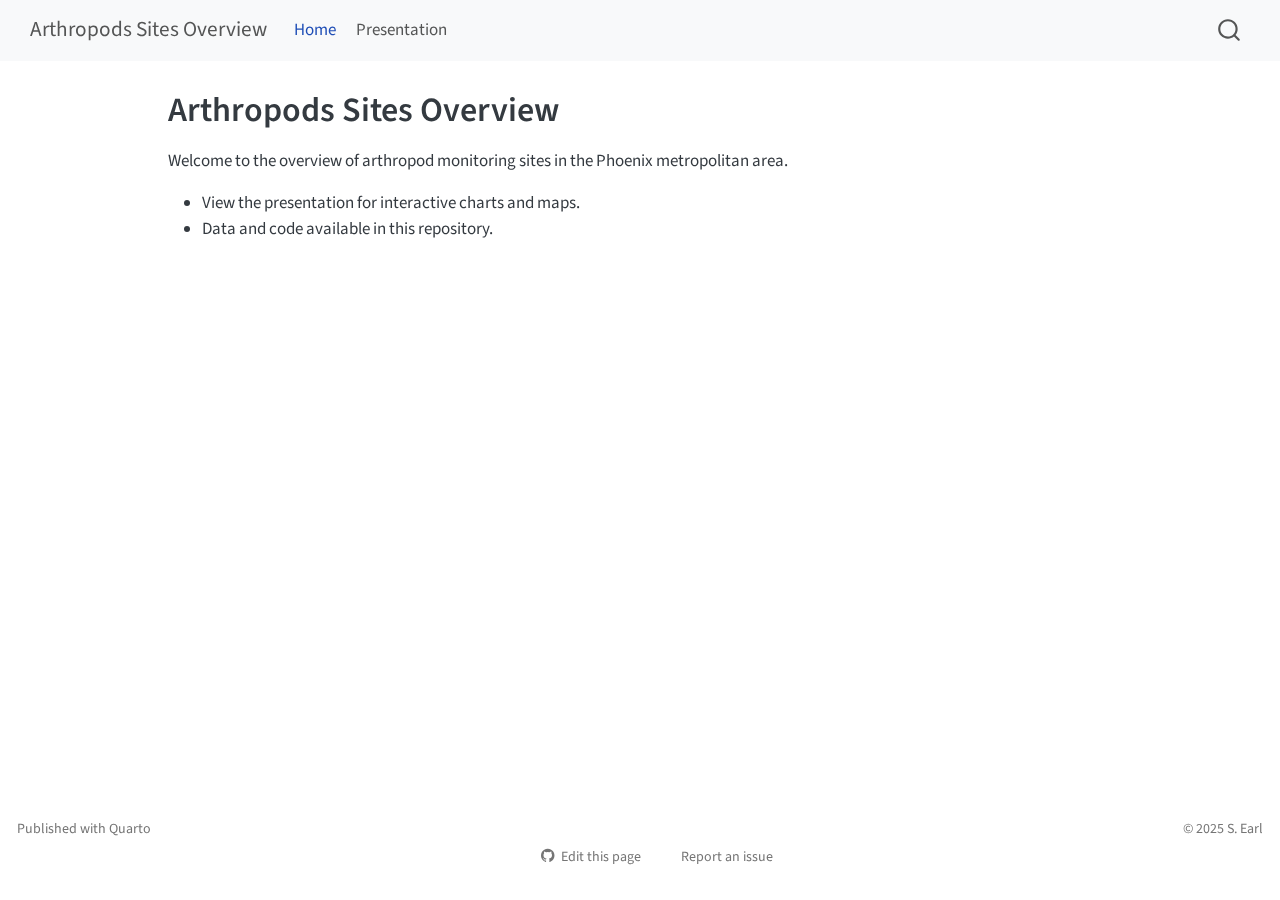
<file: docs/index.html>
<!DOCTYPE html>
<html xmlns="http://www.w3.org/1999/xhtml" lang="en" xml:lang="en"><head>

<meta charset="utf-8">
<meta name="generator" content="quarto-1.6.40">

<meta name="viewport" content="width=device-width, initial-scale=1.0, user-scalable=yes">


<title>Arthropods Sites Overview</title>
<style>
code{white-space: pre-wrap;}
span.smallcaps{font-variant: small-caps;}
div.columns{display: flex; gap: min(4vw, 1.5em);}
div.column{flex: auto; overflow-x: auto;}
div.hanging-indent{margin-left: 1.5em; text-indent: -1.5em;}
ul.task-list{list-style: none;}
ul.task-list li input[type="checkbox"] {
  width: 0.8em;
  margin: 0 0.8em 0.2em -1em; /* quarto-specific, see https://github.com/quarto-dev/quarto-cli/issues/4556 */ 
  vertical-align: middle;
}
</style>


<script src="site_libs/quarto-nav/quarto-nav.js"></script>
<script src="site_libs/quarto-nav/headroom.min.js"></script>
<script src="site_libs/clipboard/clipboard.min.js"></script>
<script src="site_libs/quarto-search/autocomplete.umd.js"></script>
<script src="site_libs/quarto-search/fuse.min.js"></script>
<script src="site_libs/quarto-search/quarto-search.js"></script>
<meta name="quarto:offset" content="./">
<script src="site_libs/quarto-html/quarto.js"></script>
<script src="site_libs/quarto-html/popper.min.js"></script>
<script src="site_libs/quarto-html/tippy.umd.min.js"></script>
<script src="site_libs/quarto-html/anchor.min.js"></script>
<link href="site_libs/quarto-html/tippy.css" rel="stylesheet">
<link href="site_libs/quarto-html/quarto-syntax-highlighting-549806ee2085284f45b00abea8c6df48.css" rel="stylesheet" id="quarto-text-highlighting-styles">
<script src="site_libs/bootstrap/bootstrap.min.js"></script>
<link href="site_libs/bootstrap/bootstrap-icons.css" rel="stylesheet">
<link href="site_libs/bootstrap/bootstrap-3075741d09483ceb28b6eb7fcd47f305.min.css" rel="stylesheet" append-hash="true" id="quarto-bootstrap" data-mode="light">
<script id="quarto-search-options" type="application/json">{
  "location": "navbar",
  "copy-button": false,
  "collapse-after": 3,
  "panel-placement": "end",
  "type": "overlay",
  "limit": 50,
  "keyboard-shortcut": [
    "f",
    "/",
    "s"
  ],
  "show-item-context": false,
  "language": {
    "search-no-results-text": "No results",
    "search-matching-documents-text": "matching documents",
    "search-copy-link-title": "Copy link to search",
    "search-hide-matches-text": "Hide additional matches",
    "search-more-match-text": "more match in this document",
    "search-more-matches-text": "more matches in this document",
    "search-clear-button-title": "Clear",
    "search-text-placeholder": "",
    "search-detached-cancel-button-title": "Cancel",
    "search-submit-button-title": "Submit",
    "search-label": "Search"
  }
}</script>


</head>

<body class="nav-fixed">

<div id="quarto-search-results"></div>
  <header id="quarto-header" class="headroom fixed-top">
    <nav class="navbar navbar-expand-lg " data-bs-theme="dark">
      <div class="navbar-container container-fluid">
      <div class="navbar-brand-container mx-auto">
    <a class="navbar-brand" href="./index.html">
    <span class="navbar-title">Arthropods Sites Overview</span>
    </a>
  </div>
            <div id="quarto-search" class="" title="Search"></div>
          <button class="navbar-toggler" type="button" data-bs-toggle="collapse" data-bs-target="#navbarCollapse" aria-controls="navbarCollapse" role="menu" aria-expanded="false" aria-label="Toggle navigation" onclick="if (window.quartoToggleHeadroom) { window.quartoToggleHeadroom(); }">
  <span class="navbar-toggler-icon"></span>
</button>
          <div class="collapse navbar-collapse" id="navbarCollapse">
            <ul class="navbar-nav navbar-nav-scroll me-auto">
  <li class="nav-item">
    <a class="nav-link active" href="./index.html" aria-current="page"> 
<span class="menu-text">Home</span></a>
  </li>  
  <li class="nav-item">
    <a class="nav-link" href="./presentation.html"> 
<span class="menu-text">Presentation</span></a>
  </li>  
</ul>
          </div> <!-- /navcollapse -->
            <div class="quarto-navbar-tools">
</div>
      </div> <!-- /container-fluid -->
    </nav>
</header>
<!-- content -->
<div id="quarto-content" class="quarto-container page-columns page-rows-contents page-layout-article page-navbar">
<!-- sidebar -->
<!-- margin-sidebar -->
    <div id="quarto-margin-sidebar" class="sidebar margin-sidebar zindex-bottom">
        
    </div>
<!-- main -->
<main class="content" id="quarto-document-content">

<header id="title-block-header" class="quarto-title-block default">
<div class="quarto-title">
<h1 class="title">Arthropods Sites Overview</h1>
</div>



<div class="quarto-title-meta">

    
  
    
  </div>
  


</header>


<p>Welcome to the overview of arthropod monitoring sites in the Phoenix metropolitan area.</p>
<ul>
<li>View the presentation for interactive charts and maps.</li>
<li>Data and code available in this repository.</li>
</ul>



</main> <!-- /main -->
<script id="quarto-html-after-body" type="application/javascript">
window.document.addEventListener("DOMContentLoaded", function (event) {
  const toggleBodyColorMode = (bsSheetEl) => {
    const mode = bsSheetEl.getAttribute("data-mode");
    const bodyEl = window.document.querySelector("body");
    if (mode === "dark") {
      bodyEl.classList.add("quarto-dark");
      bodyEl.classList.remove("quarto-light");
    } else {
      bodyEl.classList.add("quarto-light");
      bodyEl.classList.remove("quarto-dark");
    }
  }
  const toggleBodyColorPrimary = () => {
    const bsSheetEl = window.document.querySelector("link#quarto-bootstrap");
    if (bsSheetEl) {
      toggleBodyColorMode(bsSheetEl);
    }
  }
  toggleBodyColorPrimary();  
  const icon = "";
  const anchorJS = new window.AnchorJS();
  anchorJS.options = {
    placement: 'right',
    icon: icon
  };
  anchorJS.add('.anchored');
  const isCodeAnnotation = (el) => {
    for (const clz of el.classList) {
      if (clz.startsWith('code-annotation-')) {                     
        return true;
      }
    }
    return false;
  }
  const onCopySuccess = function(e) {
    // button target
    const button = e.trigger;
    // don't keep focus
    button.blur();
    // flash "checked"
    button.classList.add('code-copy-button-checked');
    var currentTitle = button.getAttribute("title");
    button.setAttribute("title", "Copied!");
    let tooltip;
    if (window.bootstrap) {
      button.setAttribute("data-bs-toggle", "tooltip");
      button.setAttribute("data-bs-placement", "left");
      button.setAttribute("data-bs-title", "Copied!");
      tooltip = new bootstrap.Tooltip(button, 
        { trigger: "manual", 
          customClass: "code-copy-button-tooltip",
          offset: [0, -8]});
      tooltip.show();    
    }
    setTimeout(function() {
      if (tooltip) {
        tooltip.hide();
        button.removeAttribute("data-bs-title");
        button.removeAttribute("data-bs-toggle");
        button.removeAttribute("data-bs-placement");
      }
      button.setAttribute("title", currentTitle);
      button.classList.remove('code-copy-button-checked');
    }, 1000);
    // clear code selection
    e.clearSelection();
  }
  const getTextToCopy = function(trigger) {
      const codeEl = trigger.previousElementSibling.cloneNode(true);
      for (const childEl of codeEl.children) {
        if (isCodeAnnotation(childEl)) {
          childEl.remove();
        }
      }
      return codeEl.innerText;
  }
  const clipboard = new window.ClipboardJS('.code-copy-button:not([data-in-quarto-modal])', {
    text: getTextToCopy
  });
  clipboard.on('success', onCopySuccess);
  if (window.document.getElementById('quarto-embedded-source-code-modal')) {
    const clipboardModal = new window.ClipboardJS('.code-copy-button[data-in-quarto-modal]', {
      text: getTextToCopy,
      container: window.document.getElementById('quarto-embedded-source-code-modal')
    });
    clipboardModal.on('success', onCopySuccess);
  }
    var localhostRegex = new RegExp(/^(?:http|https):\/\/localhost\:?[0-9]*\//);
    var mailtoRegex = new RegExp(/^mailto:/);
      var filterRegex = new RegExp('/' + window.location.host + '/');
    var isInternal = (href) => {
        return filterRegex.test(href) || localhostRegex.test(href) || mailtoRegex.test(href);
    }
    // Inspect non-navigation links and adorn them if external
 	var links = window.document.querySelectorAll('a[href]:not(.nav-link):not(.navbar-brand):not(.toc-action):not(.sidebar-link):not(.sidebar-item-toggle):not(.pagination-link):not(.no-external):not([aria-hidden]):not(.dropdown-item):not(.quarto-navigation-tool):not(.about-link)');
    for (var i=0; i<links.length; i++) {
      const link = links[i];
      if (!isInternal(link.href)) {
        // undo the damage that might have been done by quarto-nav.js in the case of
        // links that we want to consider external
        if (link.dataset.originalHref !== undefined) {
          link.href = link.dataset.originalHref;
        }
      }
    }
  function tippyHover(el, contentFn, onTriggerFn, onUntriggerFn) {
    const config = {
      allowHTML: true,
      maxWidth: 500,
      delay: 100,
      arrow: false,
      appendTo: function(el) {
          return el.parentElement;
      },
      interactive: true,
      interactiveBorder: 10,
      theme: 'quarto',
      placement: 'bottom-start',
    };
    if (contentFn) {
      config.content = contentFn;
    }
    if (onTriggerFn) {
      config.onTrigger = onTriggerFn;
    }
    if (onUntriggerFn) {
      config.onUntrigger = onUntriggerFn;
    }
    window.tippy(el, config); 
  }
  const noterefs = window.document.querySelectorAll('a[role="doc-noteref"]');
  for (var i=0; i<noterefs.length; i++) {
    const ref = noterefs[i];
    tippyHover(ref, function() {
      // use id or data attribute instead here
      let href = ref.getAttribute('data-footnote-href') || ref.getAttribute('href');
      try { href = new URL(href).hash; } catch {}
      const id = href.replace(/^#\/?/, "");
      const note = window.document.getElementById(id);
      if (note) {
        return note.innerHTML;
      } else {
        return "";
      }
    });
  }
  const xrefs = window.document.querySelectorAll('a.quarto-xref');
  const processXRef = (id, note) => {
    // Strip column container classes
    const stripColumnClz = (el) => {
      el.classList.remove("page-full", "page-columns");
      if (el.children) {
        for (const child of el.children) {
          stripColumnClz(child);
        }
      }
    }
    stripColumnClz(note)
    if (id === null || id.startsWith('sec-')) {
      // Special case sections, only their first couple elements
      const container = document.createElement("div");
      if (note.children && note.children.length > 2) {
        container.appendChild(note.children[0].cloneNode(true));
        for (let i = 1; i < note.children.length; i++) {
          const child = note.children[i];
          if (child.tagName === "P" && child.innerText === "") {
            continue;
          } else {
            container.appendChild(child.cloneNode(true));
            break;
          }
        }
        if (window.Quarto?.typesetMath) {
          window.Quarto.typesetMath(container);
        }
        return container.innerHTML
      } else {
        if (window.Quarto?.typesetMath) {
          window.Quarto.typesetMath(note);
        }
        return note.innerHTML;
      }
    } else {
      // Remove any anchor links if they are present
      const anchorLink = note.querySelector('a.anchorjs-link');
      if (anchorLink) {
        anchorLink.remove();
      }
      if (window.Quarto?.typesetMath) {
        window.Quarto.typesetMath(note);
      }
      if (note.classList.contains("callout")) {
        return note.outerHTML;
      } else {
        return note.innerHTML;
      }
    }
  }
  for (var i=0; i<xrefs.length; i++) {
    const xref = xrefs[i];
    tippyHover(xref, undefined, function(instance) {
      instance.disable();
      let url = xref.getAttribute('href');
      let hash = undefined; 
      if (url.startsWith('#')) {
        hash = url;
      } else {
        try { hash = new URL(url).hash; } catch {}
      }
      if (hash) {
        const id = hash.replace(/^#\/?/, "");
        const note = window.document.getElementById(id);
        if (note !== null) {
          try {
            const html = processXRef(id, note.cloneNode(true));
            instance.setContent(html);
          } finally {
            instance.enable();
            instance.show();
          }
        } else {
          // See if we can fetch this
          fetch(url.split('#')[0])
          .then(res => res.text())
          .then(html => {
            const parser = new DOMParser();
            const htmlDoc = parser.parseFromString(html, "text/html");
            const note = htmlDoc.getElementById(id);
            if (note !== null) {
              const html = processXRef(id, note);
              instance.setContent(html);
            } 
          }).finally(() => {
            instance.enable();
            instance.show();
          });
        }
      } else {
        // See if we can fetch a full url (with no hash to target)
        // This is a special case and we should probably do some content thinning / targeting
        fetch(url)
        .then(res => res.text())
        .then(html => {
          const parser = new DOMParser();
          const htmlDoc = parser.parseFromString(html, "text/html");
          const note = htmlDoc.querySelector('main.content');
          if (note !== null) {
            // This should only happen for chapter cross references
            // (since there is no id in the URL)
            // remove the first header
            if (note.children.length > 0 && note.children[0].tagName === "HEADER") {
              note.children[0].remove();
            }
            const html = processXRef(null, note);
            instance.setContent(html);
          } 
        }).finally(() => {
          instance.enable();
          instance.show();
        });
      }
    }, function(instance) {
    });
  }
      let selectedAnnoteEl;
      const selectorForAnnotation = ( cell, annotation) => {
        let cellAttr = 'data-code-cell="' + cell + '"';
        let lineAttr = 'data-code-annotation="' +  annotation + '"';
        const selector = 'span[' + cellAttr + '][' + lineAttr + ']';
        return selector;
      }
      const selectCodeLines = (annoteEl) => {
        const doc = window.document;
        const targetCell = annoteEl.getAttribute("data-target-cell");
        const targetAnnotation = annoteEl.getAttribute("data-target-annotation");
        const annoteSpan = window.document.querySelector(selectorForAnnotation(targetCell, targetAnnotation));
        const lines = annoteSpan.getAttribute("data-code-lines").split(",");
        const lineIds = lines.map((line) => {
          return targetCell + "-" + line;
        })
        let top = null;
        let height = null;
        let parent = null;
        if (lineIds.length > 0) {
            //compute the position of the single el (top and bottom and make a div)
            const el = window.document.getElementById(lineIds[0]);
            top = el.offsetTop;
            height = el.offsetHeight;
            parent = el.parentElement.parentElement;
          if (lineIds.length > 1) {
            const lastEl = window.document.getElementById(lineIds[lineIds.length - 1]);
            const bottom = lastEl.offsetTop + lastEl.offsetHeight;
            height = bottom - top;
          }
          if (top !== null && height !== null && parent !== null) {
            // cook up a div (if necessary) and position it 
            let div = window.document.getElementById("code-annotation-line-highlight");
            if (div === null) {
              div = window.document.createElement("div");
              div.setAttribute("id", "code-annotation-line-highlight");
              div.style.position = 'absolute';
              parent.appendChild(div);
            }
            div.style.top = top - 2 + "px";
            div.style.height = height + 4 + "px";
            div.style.left = 0;
            let gutterDiv = window.document.getElementById("code-annotation-line-highlight-gutter");
            if (gutterDiv === null) {
              gutterDiv = window.document.createElement("div");
              gutterDiv.setAttribute("id", "code-annotation-line-highlight-gutter");
              gutterDiv.style.position = 'absolute';
              const codeCell = window.document.getElementById(targetCell);
              const gutter = codeCell.querySelector('.code-annotation-gutter');
              gutter.appendChild(gutterDiv);
            }
            gutterDiv.style.top = top - 2 + "px";
            gutterDiv.style.height = height + 4 + "px";
          }
          selectedAnnoteEl = annoteEl;
        }
      };
      const unselectCodeLines = () => {
        const elementsIds = ["code-annotation-line-highlight", "code-annotation-line-highlight-gutter"];
        elementsIds.forEach((elId) => {
          const div = window.document.getElementById(elId);
          if (div) {
            div.remove();
          }
        });
        selectedAnnoteEl = undefined;
      };
        // Handle positioning of the toggle
    window.addEventListener(
      "resize",
      throttle(() => {
        elRect = undefined;
        if (selectedAnnoteEl) {
          selectCodeLines(selectedAnnoteEl);
        }
      }, 10)
    );
    function throttle(fn, ms) {
    let throttle = false;
    let timer;
      return (...args) => {
        if(!throttle) { // first call gets through
            fn.apply(this, args);
            throttle = true;
        } else { // all the others get throttled
            if(timer) clearTimeout(timer); // cancel #2
            timer = setTimeout(() => {
              fn.apply(this, args);
              timer = throttle = false;
            }, ms);
        }
      };
    }
      // Attach click handler to the DT
      const annoteDls = window.document.querySelectorAll('dt[data-target-cell]');
      for (const annoteDlNode of annoteDls) {
        annoteDlNode.addEventListener('click', (event) => {
          const clickedEl = event.target;
          if (clickedEl !== selectedAnnoteEl) {
            unselectCodeLines();
            const activeEl = window.document.querySelector('dt[data-target-cell].code-annotation-active');
            if (activeEl) {
              activeEl.classList.remove('code-annotation-active');
            }
            selectCodeLines(clickedEl);
            clickedEl.classList.add('code-annotation-active');
          } else {
            // Unselect the line
            unselectCodeLines();
            clickedEl.classList.remove('code-annotation-active');
          }
        });
      }
  const findCites = (el) => {
    const parentEl = el.parentElement;
    if (parentEl) {
      const cites = parentEl.dataset.cites;
      if (cites) {
        return {
          el,
          cites: cites.split(' ')
        };
      } else {
        return findCites(el.parentElement)
      }
    } else {
      return undefined;
    }
  };
  var bibliorefs = window.document.querySelectorAll('a[role="doc-biblioref"]');
  for (var i=0; i<bibliorefs.length; i++) {
    const ref = bibliorefs[i];
    const citeInfo = findCites(ref);
    if (citeInfo) {
      tippyHover(citeInfo.el, function() {
        var popup = window.document.createElement('div');
        citeInfo.cites.forEach(function(cite) {
          var citeDiv = window.document.createElement('div');
          citeDiv.classList.add('hanging-indent');
          citeDiv.classList.add('csl-entry');
          var biblioDiv = window.document.getElementById('ref-' + cite);
          if (biblioDiv) {
            citeDiv.innerHTML = biblioDiv.innerHTML;
          }
          popup.appendChild(citeDiv);
        });
        return popup.innerHTML;
      });
    }
  }
});
</script>
</div> <!-- /content -->
<footer class="footer">
  <div class="nav-footer">
    <div class="nav-footer-left">
<p>Published with Quarto</p>
</div>   
    <div class="nav-footer-center">
      &nbsp;
    <div class="toc-actions"><ul><li><a href="https://github.com/srearl/arthropods_overview/edit/main/index.qmd" class="toc-action"><i class="bi bi-github"></i>Edit this page</a></li><li><a href="https://github.com/srearl/arthropods_overview/issues/new" class="toc-action"><i class="bi empty"></i>Report an issue</a></li></ul></div></div>
    <div class="nav-footer-right">
<p>© 2025 S. Earl</p>
</div>
  </div>
</footer>




</body></html>
</file>
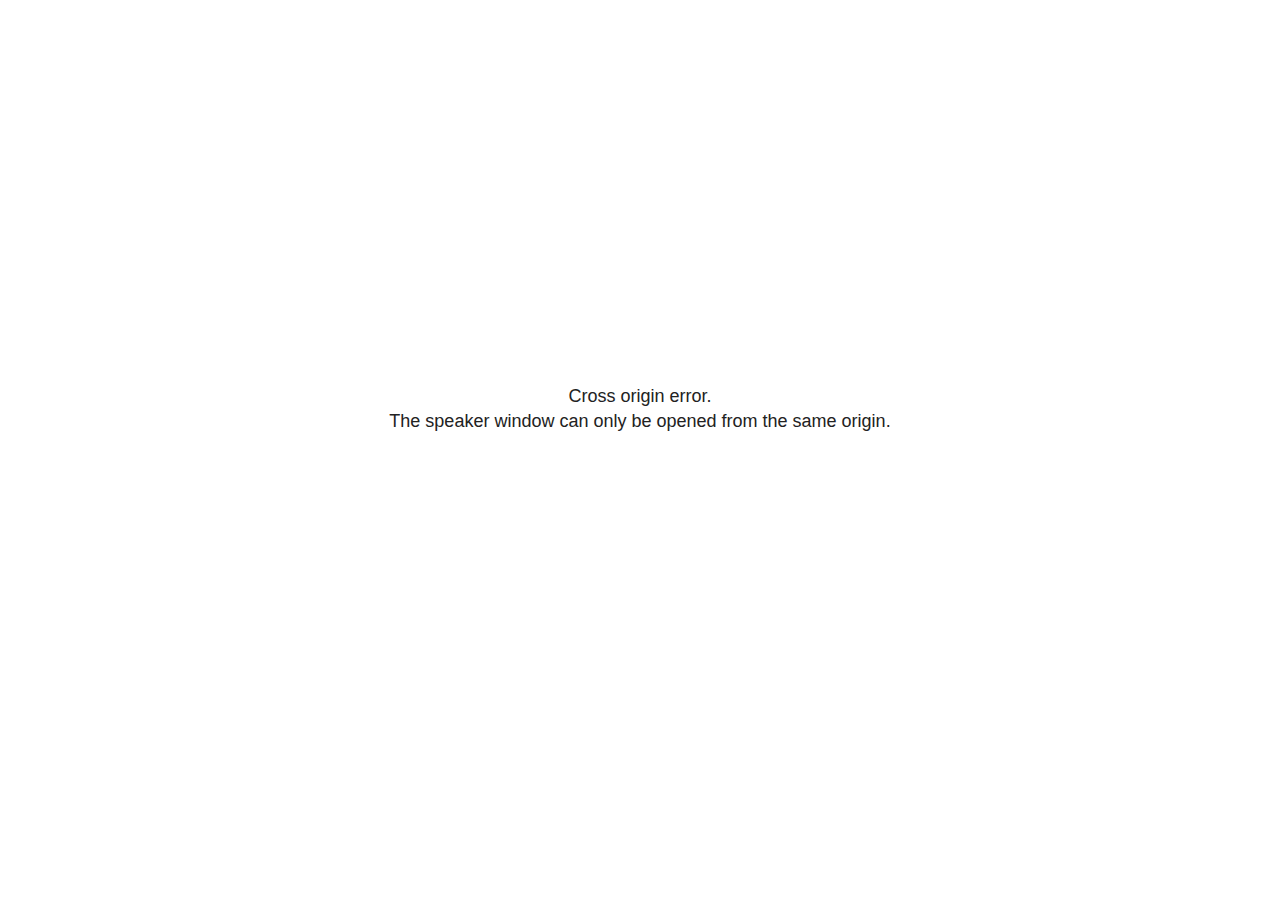
<file: docs/site_libs/revealjs/plugin/notes/speaker-view.html>
<!--
	NOTE: You need to build the notes plugin after making changes to this file.
-->
<html lang="en">
	<head>
		<meta charset="utf-8">

		<title>reveal.js - Speaker View</title>

		<style>
			body {
				font-family: Helvetica;
				font-size: 18px;
			}

			#current-slide,
			#upcoming-slide,
			#speaker-controls {
				padding: 6px;
				box-sizing: border-box;
				-moz-box-sizing: border-box;
			}

			#current-slide iframe,
			#upcoming-slide iframe {
				width: 100%;
				height: 100%;
				border: 1px solid #ddd;
			}

			#current-slide .label,
			#upcoming-slide .label {
				position: absolute;
				top: 10px;
				left: 10px;
				z-index: 2;
			}

			#connection-status {
				position: absolute;
				top: 0;
				left: 0;
				width: 100%;
				height: 100%;
				z-index: 20;
				padding: 30% 20% 20% 20%;
				font-size: 18px;
				color: #222;
				background: #fff;
				text-align: center;
				box-sizing: border-box;
				line-height: 1.4;
			}

			.overlay-element {
				height: 34px;
				line-height: 34px;
				padding: 0 10px;
				text-shadow: none;
				background: rgba( 220, 220, 220, 0.8 );
				color: #222;
				font-size: 14px;
			}

			.overlay-element.interactive:hover {
				background: rgba( 220, 220, 220, 1 );
			}

			#current-slide {
				position: absolute;
				width: 60%;
				height: 100%;
				top: 0;
				left: 0;
				padding-right: 0;
			}

			#upcoming-slide {
				position: absolute;
				width: 40%;
				height: 40%;
				right: 0;
				top: 0;
			}

			/* Speaker controls */
			#speaker-controls {
				position: absolute;
				top: 40%;
				right: 0;
				width: 40%;
				height: 60%;
				overflow: auto;
				font-size: 18px;
			}

				.speaker-controls-time.hidden,
				.speaker-controls-notes.hidden {
					display: none;
				}

				.speaker-controls-time .label,
				.speaker-controls-pace .label,
				.speaker-controls-notes .label {
					text-transform: uppercase;
					font-weight: normal;
					font-size: 0.66em;
					color: #666;
					margin: 0;
				}

				.speaker-controls-time, .speaker-controls-pace {
					border-bottom: 1px solid rgba( 200, 200, 200, 0.5 );
					margin-bottom: 10px;
					padding: 10px 16px;
					padding-bottom: 20px;
					cursor: pointer;
				}

				.speaker-controls-time .reset-button {
					opacity: 0;
					float: right;
					color: #666;
					text-decoration: none;
				}
				.speaker-controls-time:hover .reset-button {
					opacity: 1;
				}

				.speaker-controls-time .timer,
				.speaker-controls-time .clock {
					width: 50%;
				}

				.speaker-controls-time .timer,
				.speaker-controls-time .clock,
				.speaker-controls-time .pacing .hours-value,
				.speaker-controls-time .pacing .minutes-value,
				.speaker-controls-time .pacing .seconds-value {
					font-size: 1.9em;
				}

				.speaker-controls-time .timer {
					float: left;
				}

				.speaker-controls-time .clock {
					float: right;
					text-align: right;
				}

				.speaker-controls-time span.mute {
					opacity: 0.3;
				}

				.speaker-controls-time .pacing-title {
					margin-top: 5px;
				}

				.speaker-controls-time .pacing.ahead {
					color: blue;
				}

				.speaker-controls-time .pacing.on-track {
					color: green;
				}

				.speaker-controls-time .pacing.behind {
					color: red;
				}

				.speaker-controls-notes {
					padding: 10px 16px;
				}

				.speaker-controls-notes .value {
					margin-top: 5px;
					line-height: 1.4;
					font-size: 1.2em;
				}

			/* Layout selector */
			#speaker-layout {
				position: absolute;
				top: 10px;
				right: 10px;
				color: #222;
				z-index: 10;
			}
				#speaker-layout select {
					position: absolute;
					width: 100%;
					height: 100%;
					top: 0;
					left: 0;
					border: 0;
					box-shadow: 0;
					cursor: pointer;
					opacity: 0;

					font-size: 1em;
					background-color: transparent;

					-moz-appearance: none;
					-webkit-appearance: none;
					-webkit-tap-highlight-color: rgba(0, 0, 0, 0);
				}

				#speaker-layout select:focus {
					outline: none;
					box-shadow: none;
				}

			.clear {
				clear: both;
			}

			/* Speaker layout: Wide */
			body[data-speaker-layout="wide"] #current-slide,
			body[data-speaker-layout="wide"] #upcoming-slide {
				width: 50%;
				height: 45%;
				padding: 6px;
			}

			body[data-speaker-layout="wide"] #current-slide {
				top: 0;
				left: 0;
			}

			body[data-speaker-layout="wide"] #upcoming-slide {
				top: 0;
				left: 50%;
			}

			body[data-speaker-layout="wide"] #speaker-controls {
				top: 45%;
				left: 0;
				width: 100%;
				height: 50%;
				font-size: 1.25em;
			}

			/* Speaker layout: Tall */
			body[data-speaker-layout="tall"] #current-slide,
			body[data-speaker-layout="tall"] #upcoming-slide {
				width: 45%;
				height: 50%;
				padding: 6px;
			}

			body[data-speaker-layout="tall"] #current-slide {
				top: 0;
				left: 0;
			}

			body[data-speaker-layout="tall"] #upcoming-slide {
				top: 50%;
				left: 0;
			}

			body[data-speaker-layout="tall"] #speaker-controls {
				padding-top: 40px;
				top: 0;
				left: 45%;
				width: 55%;
				height: 100%;
				font-size: 1.25em;
			}

			/* Speaker layout: Notes only */
			body[data-speaker-layout="notes-only"] #current-slide,
			body[data-speaker-layout="notes-only"] #upcoming-slide {
				display: none;
			}

			body[data-speaker-layout="notes-only"] #speaker-controls {
				padding-top: 40px;
				top: 0;
				left: 0;
				width: 100%;
				height: 100%;
				font-size: 1.25em;
			}

			@media screen and (max-width: 1080px) {
				body[data-speaker-layout="default"] #speaker-controls {
					font-size: 16px;
				}
			}

			@media screen and (max-width: 900px) {
				body[data-speaker-layout="default"] #speaker-controls {
					font-size: 14px;
				}
			}

			@media screen and (max-width: 800px) {
				body[data-speaker-layout="default"] #speaker-controls {
					font-size: 12px;
				}
			}

		</style>
	</head>

	<body>

		<div id="connection-status">Loading speaker view...</div>

		<div id="current-slide"></div>
		<div id="upcoming-slide"><span class="overlay-element label">Upcoming</span></div>
		<div id="speaker-controls">
			<div class="speaker-controls-time">
				<h4 class="label">Time <span class="reset-button">Click to Reset</span></h4>
				<div class="clock">
					<span class="clock-value">0:00 AM</span>
				</div>
				<div class="timer">
					<span class="hours-value">00</span><span class="minutes-value">:00</span><span class="seconds-value">:00</span>
				</div>
				<div class="clear"></div>

				<h4 class="label pacing-title" style="display: none">Pacing – Time to finish current slide</h4>
				<div class="pacing" style="display: none">
					<span class="hours-value">00</span><span class="minutes-value">:00</span><span class="seconds-value">:00</span>
				</div>
			</div>

			<div class="speaker-controls-notes hidden">
				<h4 class="label">Notes</h4>
				<div class="value"></div>
			</div>
		</div>
		<div id="speaker-layout" class="overlay-element interactive">
			<span class="speaker-layout-label"></span>
			<select class="speaker-layout-dropdown"></select>
		</div>

		<script>

			(function() {

				var notes,
					notesValue,
					currentState,
					currentSlide,
					upcomingSlide,
					layoutLabel,
					layoutDropdown,
					pendingCalls = {},
					lastRevealApiCallId = 0,
					connected = false

				var connectionStatus = document.querySelector( '#connection-status' );

				var SPEAKER_LAYOUTS = {
					'default': 'Default',
					'wide': 'Wide',
					'tall': 'Tall',
					'notes-only': 'Notes only'
				};

				setupLayout();

				let openerOrigin;

				try {
					openerOrigin = window.opener.location.origin;
				}
				catch ( error ) { console.warn( error ) }

				// In order to prevent XSS, the speaker view will only run if its
				// opener has the same origin as itself
				if( window.location.origin !== openerOrigin ) {
					connectionStatus.innerHTML = 'Cross origin error.<br>The speaker window can only be opened from the same origin.';
					return;
				}

				var connectionTimeout = setTimeout( function() {
					connectionStatus.innerHTML = 'Error connecting to main window.<br>Please try closing and reopening the speaker view.';
				}, 5000 );

				window.addEventListener( 'message', function( event ) {

					// Validate the origin of all messages to avoid parsing messages
					// that aren't meant for us. Ignore when running off file:// so
					// that the speaker view continues to work without a web server.
					if( window.location.origin !== event.origin && window.location.origin !== 'file://' ) {
						return
					}

					clearTimeout( connectionTimeout );
					connectionStatus.style.display = 'none';

					var data = JSON.parse( event.data );

					// The overview mode is only useful to the reveal.js instance
					// where navigation occurs so we don't sync it
					if( data.state ) delete data.state.overview;

					// Messages sent by the notes plugin inside of the main window
					if( data && data.namespace === 'reveal-notes' ) {
						if( data.type === 'connect' ) {
							handleConnectMessage( data );
						}
						else if( data.type === 'state' ) {
							handleStateMessage( data );
						}
						else if( data.type === 'return' ) {
							pendingCalls[data.callId](data.result);
							delete pendingCalls[data.callId];
						}
					}
					// Messages sent by the reveal.js inside of the current slide preview
					else if( data && data.namespace === 'reveal' ) {
						if( /ready/.test( data.eventName ) ) {
							// Send a message back to notify that the handshake is complete
							window.opener.postMessage( JSON.stringify({ namespace: 'reveal-notes', type: 'connected'} ), '*' );
						}
						else if( /slidechanged|fragmentshown|fragmenthidden|paused|resumed/.test( data.eventName ) && currentState !== JSON.stringify( data.state ) ) {

							dispatchStateToMainWindow( data.state );

						}
					}

				} );

				/**
				 * Updates the presentation in the main window to match the state
				 * of the presentation in the notes window.
				 */
				const dispatchStateToMainWindow = debounce(( state ) => {
					window.opener.postMessage( JSON.stringify({ method: 'setState', args: [ state ]} ), '*' );
				}, 500);

				/**
				 * Asynchronously calls the Reveal.js API of the main frame.
				 */
				function callRevealApi( methodName, methodArguments, callback ) {

					var callId = ++lastRevealApiCallId;
					pendingCalls[callId] = callback;
					window.opener.postMessage( JSON.stringify( {
						namespace: 'reveal-notes',
						type: 'call',
						callId: callId,
						methodName: methodName,
						arguments: methodArguments
					} ), '*' );

				}

				/**
				 * Called when the main window is trying to establish a
				 * connection.
				 */
				function handleConnectMessage( data ) {

					if( connected === false ) {
						connected = true;

						setupIframes( data );
						setupKeyboard();
						setupNotes();
						setupTimer();
						setupHeartbeat();
					}

				}

				/**
				 * Called when the main window sends an updated state.
				 */
				function handleStateMessage( data ) {

					// Store the most recently set state to avoid circular loops
					// applying the same state
					currentState = JSON.stringify( data.state );

					// No need for updating the notes in case of fragment changes
					if ( data.notes ) {
						notes.classList.remove( 'hidden' );
						notesValue.style.whiteSpace = data.whitespace;
						if( data.markdown ) {
							notesValue.innerHTML = marked( data.notes );
						}
						else {
							notesValue.innerHTML = data.notes;
						}
					}
					else {
						notes.classList.add( 'hidden' );
					}

					// Update the note slides
					currentSlide.contentWindow.postMessage( JSON.stringify({ method: 'setState', args: [ data.state ] }), '*' );
					upcomingSlide.contentWindow.postMessage( JSON.stringify({ method: 'setState', args: [ data.state ] }), '*' );
					upcomingSlide.contentWindow.postMessage( JSON.stringify({ method: 'next' }), '*' );

				}

				// Limit to max one state update per X ms
				handleStateMessage = debounce( handleStateMessage, 200 );

				/**
				 * Forward keyboard events to the current slide window.
				 * This enables keyboard events to work even if focus
				 * isn't set on the current slide iframe.
				 *
				 * Block F5 default handling, it reloads and disconnects
				 * the speaker notes window.
				 */
				function setupKeyboard() {

					document.addEventListener( 'keydown', function( event ) {
						if( event.keyCode === 116 || ( event.metaKey && event.keyCode === 82 ) ) {
							event.preventDefault();
							return false;
						}
						currentSlide.contentWindow.postMessage( JSON.stringify({ method: 'triggerKey', args: [ event.keyCode ] }), '*' );
					} );

				}

				/**
				 * Creates the preview iframes.
				 */
				function setupIframes( data ) {

					var params = [
						'receiver',
						'progress=false',
						'history=false',
						'transition=none',
						'autoSlide=0',
						'backgroundTransition=none'
					].join( '&' );

					var urlSeparator = /\?/.test(data.url) ? '&' : '?';
					var hash = '#/' + data.state.indexh + '/' + data.state.indexv;
					var currentURL = data.url + urlSeparator + params + '&scrollActivationWidth=false&postMessageEvents=true' + hash;
					var upcomingURL = data.url + urlSeparator + params + '&scrollActivationWidth=false&controls=false' + hash;

					currentSlide = document.createElement( 'iframe' );
					currentSlide.setAttribute( 'width', 1280 );
					currentSlide.setAttribute( 'height', 1024 );
					currentSlide.setAttribute( 'src', currentURL );
					document.querySelector( '#current-slide' ).appendChild( currentSlide );

					upcomingSlide = document.createElement( 'iframe' );
					upcomingSlide.setAttribute( 'width', 640 );
					upcomingSlide.setAttribute( 'height', 512 );
					upcomingSlide.setAttribute( 'src', upcomingURL );
					document.querySelector( '#upcoming-slide' ).appendChild( upcomingSlide );

				}

				/**
				 * Setup the notes UI.
				 */
				function setupNotes() {

					notes = document.querySelector( '.speaker-controls-notes' );
					notesValue = document.querySelector( '.speaker-controls-notes .value' );

				}

				/**
				 * We send out a heartbeat at all times to ensure we can
				 * reconnect with the main presentation window after reloads.
				 */
				function setupHeartbeat() {

					setInterval( () => {
						window.opener.postMessage( JSON.stringify({ namespace: 'reveal-notes', type: 'heartbeat'} ), '*' );
					}, 1000 );

				}

				function getTimings( callback ) {

					callRevealApi( 'getSlidesAttributes', [], function ( slideAttributes ) {
						callRevealApi( 'getConfig', [], function ( config ) {
							var totalTime = config.totalTime;
							var minTimePerSlide = config.minimumTimePerSlide || 0;
							var defaultTiming = config.defaultTiming;
							if ((defaultTiming == null) && (totalTime == null)) {
								callback(null);
								return;
							}
							// Setting totalTime overrides defaultTiming
							if (totalTime) {
								defaultTiming = 0;
							}
							var timings = [];
							for ( var i in slideAttributes ) {
								var slide = slideAttributes[ i ];
								var timing = defaultTiming;
								if( slide.hasOwnProperty( 'data-timing' )) {
									var t = slide[ 'data-timing' ];
									timing = parseInt(t);
									if( isNaN(timing) ) {
										console.warn("Could not parse timing '" + t + "' of slide " + i + "; using default of " + defaultTiming);
										timing = defaultTiming;
									}
								}
								timings.push(timing);
							}
							if ( totalTime ) {
								// After we've allocated time to individual slides, we summarize it and
								// subtract it from the total time
								var remainingTime = totalTime - timings.reduce( function(a, b) { return a + b; }, 0 );
								// The remaining time is divided by the number of slides that have 0 seconds
								// allocated at the moment, giving the average time-per-slide on the remaining slides
								var remainingSlides = (timings.filter( function(x) { return x == 0 }) ).length
								var timePerSlide = Math.round( remainingTime / remainingSlides, 0 )
								// And now we replace every zero-value timing with that average
								timings = timings.map( function(x) { return (x==0 ? timePerSlide : x) } );
							}
							var slidesUnderMinimum = timings.filter( function(x) { return (x < minTimePerSlide) } ).length
							if ( slidesUnderMinimum ) {
								message = "The pacing time for " + slidesUnderMinimum + " slide(s) is under the configured minimum of " + minTimePerSlide + " seconds. Check the data-timing attribute on individual slides, or consider increasing the totalTime or minimumTimePerSlide configuration options (or removing some slides).";
								alert(message);
							}
							callback( timings );
						} );
					} );

				}

				/**
				 * Return the number of seconds allocated for presenting
				 * all slides up to and including this one.
				 */
				function getTimeAllocated( timings, callback ) {

					callRevealApi( 'getSlidePastCount', [], function ( currentSlide ) {
						var allocated = 0;
						for (var i in timings.slice(0, currentSlide + 1)) {
							allocated += timings[i];
						}
						callback( allocated );
					} );

				}

				/**
				 * Create the timer and clock and start updating them
				 * at an interval.
				 */
				function setupTimer() {

					var start = new Date(),
					timeEl = document.querySelector( '.speaker-controls-time' ),
					clockEl = timeEl.querySelector( '.clock-value' ),
					hoursEl = timeEl.querySelector( '.hours-value' ),
					minutesEl = timeEl.querySelector( '.minutes-value' ),
					secondsEl = timeEl.querySelector( '.seconds-value' ),
					pacingTitleEl = timeEl.querySelector( '.pacing-title' ),
					pacingEl = timeEl.querySelector( '.pacing' ),
					pacingHoursEl = pacingEl.querySelector( '.hours-value' ),
					pacingMinutesEl = pacingEl.querySelector( '.minutes-value' ),
					pacingSecondsEl = pacingEl.querySelector( '.seconds-value' );

					var timings = null;
					getTimings( function ( _timings ) {

						timings = _timings;
						if (_timings !== null) {
							pacingTitleEl.style.removeProperty('display');
							pacingEl.style.removeProperty('display');
						}

						// Update once directly
						_updateTimer();

						// Then update every second
						setInterval( _updateTimer, 1000 );

					} );


					function _resetTimer() {

						if (timings == null) {
							start = new Date();
							_updateTimer();
						}
						else {
							// Reset timer to beginning of current slide
							getTimeAllocated( timings, function ( slideEndTimingSeconds ) {
								var slideEndTiming = slideEndTimingSeconds * 1000;
								callRevealApi( 'getSlidePastCount', [], function ( currentSlide ) {
									var currentSlideTiming = timings[currentSlide] * 1000;
									var previousSlidesTiming = slideEndTiming - currentSlideTiming;
									var now = new Date();
									start = new Date(now.getTime() - previousSlidesTiming);
									_updateTimer();
								} );
							} );
						}

					}

					timeEl.addEventListener( 'click', function() {
						_resetTimer();
						return false;
					} );

					function _displayTime( hrEl, minEl, secEl, time) {

						var sign = Math.sign(time) == -1 ? "-" : "";
						time = Math.abs(Math.round(time / 1000));
						var seconds = time % 60;
						var minutes = Math.floor( time / 60 ) % 60 ;
						var hours = Math.floor( time / ( 60 * 60 )) ;
						hrEl.innerHTML = sign + zeroPadInteger( hours );
						if (hours == 0) {
							hrEl.classList.add( 'mute' );
						}
						else {
							hrEl.classList.remove( 'mute' );
						}
						minEl.innerHTML = ':' + zeroPadInteger( minutes );
						if (hours == 0 && minutes == 0) {
							minEl.classList.add( 'mute' );
						}
						else {
							minEl.classList.remove( 'mute' );
						}
						secEl.innerHTML = ':' + zeroPadInteger( seconds );
					}

					function _updateTimer() {

						var diff, hours, minutes, seconds,
						now = new Date();

						diff = now.getTime() - start.getTime();

						clockEl.innerHTML = now.toLocaleTimeString( 'en-US', { hour12: true, hour: '2-digit', minute:'2-digit' } );
						_displayTime( hoursEl, minutesEl, secondsEl, diff );
						if (timings !== null) {
							_updatePacing(diff);
						}

					}

					function _updatePacing(diff) {

						getTimeAllocated( timings, function ( slideEndTimingSeconds ) {
							var slideEndTiming = slideEndTimingSeconds * 1000;

							callRevealApi( 'getSlidePastCount', [], function ( currentSlide ) {
								var currentSlideTiming = timings[currentSlide] * 1000;
								var timeLeftCurrentSlide = slideEndTiming - diff;
								if (timeLeftCurrentSlide < 0) {
									pacingEl.className = 'pacing behind';
								}
								else if (timeLeftCurrentSlide < currentSlideTiming) {
									pacingEl.className = 'pacing on-track';
								}
								else {
									pacingEl.className = 'pacing ahead';
								}
								_displayTime( pacingHoursEl, pacingMinutesEl, pacingSecondsEl, timeLeftCurrentSlide );
							} );
						} );
					}

				}

				/**
				 * Sets up the speaker view layout and layout selector.
				 */
				function setupLayout() {

					layoutDropdown = document.querySelector( '.speaker-layout-dropdown' );
					layoutLabel = document.querySelector( '.speaker-layout-label' );

					// Render the list of available layouts
					for( var id in SPEAKER_LAYOUTS ) {
						var option = document.createElement( 'option' );
						option.setAttribute( 'value', id );
						option.textContent = SPEAKER_LAYOUTS[ id ];
						layoutDropdown.appendChild( option );
					}

					// Monitor the dropdown for changes
					layoutDropdown.addEventListener( 'change', function( event ) {

						setLayout( layoutDropdown.value );

					}, false );

					// Restore any currently persisted layout
					setLayout( getLayout() );

				}

				/**
				 * Sets a new speaker view layout. The layout is persisted
				 * in local storage.
				 */
				function setLayout( value ) {

					var title = SPEAKER_LAYOUTS[ value ];

					layoutLabel.innerHTML = 'Layout' + ( title ? ( ': ' + title ) : '' );
					layoutDropdown.value = value;

					document.body.setAttribute( 'data-speaker-layout', value );

					// Persist locally
					if( supportsLocalStorage() ) {
						window.localStorage.setItem( 'reveal-speaker-layout', value );
					}

				}

				/**
				 * Returns the ID of the most recently set speaker layout
				 * or our default layout if none has been set.
				 */
				function getLayout() {

					if( supportsLocalStorage() ) {
						var layout = window.localStorage.getItem( 'reveal-speaker-layout' );
						if( layout ) {
							return layout;
						}
					}

					// Default to the first record in the layouts hash
					for( var id in SPEAKER_LAYOUTS ) {
						return id;
					}

				}

				function supportsLocalStorage() {

					try {
						localStorage.setItem('test', 'test');
						localStorage.removeItem('test');
						return true;
					}
					catch( e ) {
						return false;
					}

				}

				function zeroPadInteger( num ) {

					var str = '00' + parseInt( num );
					return str.substring( str.length - 2 );

				}

				/**
				 * Limits the frequency at which a function can be called.
				 */
				function debounce( fn, ms ) {

					var lastTime = 0,
						timeout;

					return function() {

						var args = arguments;
						var context = this;

						clearTimeout( timeout );

						var timeSinceLastCall = Date.now() - lastTime;
						if( timeSinceLastCall > ms ) {
							fn.apply( context, args );
							lastTime = Date.now();
						}
						else {
							timeout = setTimeout( function() {
								fn.apply( context, args );
								lastTime = Date.now();
							}, ms - timeSinceLastCall );
						}

					}

				}

			})();

		</script>
	</body>
</html>
</file>
<file: docs/site_libs/quarto-html/tippy.css>
.tippy-box[data-animation=fade][data-state=hidden]{opacity:0}[data-tippy-root]{max-width:calc(100vw - 10px)}.tippy-box{position:relative;background-color:#333;color:#fff;border-radius:4px;font-size:14px;line-height:1.4;white-space:normal;outline:0;transition-property:transform,visibility,opacity}.tippy-box[data-placement^=top]>.tippy-arrow{bottom:0}.tippy-box[data-placement^=top]>.tippy-arrow:before{bottom:-7px;left:0;border-width:8px 8px 0;border-top-color:initial;transform-origin:center top}.tippy-box[data-placement^=bottom]>.tippy-arrow{top:0}.tippy-box[data-placement^=bottom]>.tippy-arrow:before{top:-7px;left:0;border-width:0 8px 8px;border-bottom-color:initial;transform-origin:center bottom}.tippy-box[data-placement^=left]>.tippy-arrow{right:0}.tippy-box[data-placement^=left]>.tippy-arrow:before{border-width:8px 0 8px 8px;border-left-color:initial;right:-7px;transform-origin:center left}.tippy-box[data-placement^=right]>.tippy-arrow{left:0}.tippy-box[data-placement^=right]>.tippy-arrow:before{left:-7px;border-width:8px 8px 8px 0;border-right-color:initial;transform-origin:center right}.tippy-box[data-inertia][data-state=visible]{transition-timing-function:cubic-bezier(.54,1.5,.38,1.11)}.tippy-arrow{width:16px;height:16px;color:#333}.tippy-arrow:before{content:"";position:absolute;border-color:transparent;border-style:solid}.tippy-content{position:relative;padding:5px 9px;z-index:1}
</file>
<file: docs/site_libs/quarto-html/quarto-syntax-highlighting-549806ee2085284f45b00abea8c6df48.css>
/* quarto syntax highlight colors */
:root {
  --quarto-hl-ot-color: #003B4F;
  --quarto-hl-at-color: #657422;
  --quarto-hl-ss-color: #20794D;
  --quarto-hl-an-color: #5E5E5E;
  --quarto-hl-fu-color: #4758AB;
  --quarto-hl-st-color: #20794D;
  --quarto-hl-cf-color: #003B4F;
  --quarto-hl-op-color: #5E5E5E;
  --quarto-hl-er-color: #AD0000;
  --quarto-hl-bn-color: #AD0000;
  --quarto-hl-al-color: #AD0000;
  --quarto-hl-va-color: #111111;
  --quarto-hl-bu-color: inherit;
  --quarto-hl-ex-color: inherit;
  --quarto-hl-pp-color: #AD0000;
  --quarto-hl-in-color: #5E5E5E;
  --quarto-hl-vs-color: #20794D;
  --quarto-hl-wa-color: #5E5E5E;
  --quarto-hl-do-color: #5E5E5E;
  --quarto-hl-im-color: #00769E;
  --quarto-hl-ch-color: #20794D;
  --quarto-hl-dt-color: #AD0000;
  --quarto-hl-fl-color: #AD0000;
  --quarto-hl-co-color: #5E5E5E;
  --quarto-hl-cv-color: #5E5E5E;
  --quarto-hl-cn-color: #8f5902;
  --quarto-hl-sc-color: #5E5E5E;
  --quarto-hl-dv-color: #AD0000;
  --quarto-hl-kw-color: #003B4F;
}

/* other quarto variables */
:root {
  --quarto-font-monospace: SFMono-Regular, Menlo, Monaco, Consolas, "Liberation Mono", "Courier New", monospace;
}

pre > code.sourceCode > span {
  color: #003B4F;
}

code span {
  color: #003B4F;
}

code.sourceCode > span {
  color: #003B4F;
}

div.sourceCode,
div.sourceCode pre.sourceCode {
  color: #003B4F;
}

code span.ot {
  color: #003B4F;
  font-style: inherit;
}

code span.at {
  color: #657422;
  font-style: inherit;
}

code span.ss {
  color: #20794D;
  font-style: inherit;
}

code span.an {
  color: #5E5E5E;
  font-style: inherit;
}

code span.fu {
  color: #4758AB;
  font-style: inherit;
}

code span.st {
  color: #20794D;
  font-style: inherit;
}

code span.cf {
  color: #003B4F;
  font-weight: bold;
  font-style: inherit;
}

code span.op {
  color: #5E5E5E;
  font-style: inherit;
}

code span.er {
  color: #AD0000;
  font-style: inherit;
}

code span.bn {
  color: #AD0000;
  font-style: inherit;
}

code span.al {
  color: #AD0000;
  font-style: inherit;
}

code span.va {
  color: #111111;
  font-style: inherit;
}

code span.bu {
  font-style: inherit;
}

code span.ex {
  font-style: inherit;
}

code span.pp {
  color: #AD0000;
  font-style: inherit;
}

code span.in {
  color: #5E5E5E;
  font-style: inherit;
}

code span.vs {
  color: #20794D;
  font-style: inherit;
}

code span.wa {
  color: #5E5E5E;
  font-style: italic;
}

code span.do {
  color: #5E5E5E;
  font-style: italic;
}

code span.im {
  color: #00769E;
  font-style: inherit;
}

code span.ch {
  color: #20794D;
  font-style: inherit;
}

code span.dt {
  color: #AD0000;
  font-style: inherit;
}

code span.fl {
  color: #AD0000;
  font-style: inherit;
}

code span.co {
  color: #5E5E5E;
  font-style: inherit;
}

code span.cv {
  color: #5E5E5E;
  font-style: italic;
}

code span.cn {
  color: #8f5902;
  font-style: inherit;
}

code span.sc {
  color: #5E5E5E;
  font-style: inherit;
}

code span.dv {
  color: #AD0000;
  font-style: inherit;
}

code span.kw {
  color: #003B4F;
  font-weight: bold;
  font-style: inherit;
}

.prevent-inlining {
  content: "</";
}

/*# sourceMappingURL=ae99138f4fbc2fb4c9f5e5cd69c22459.css.map */
</file>
